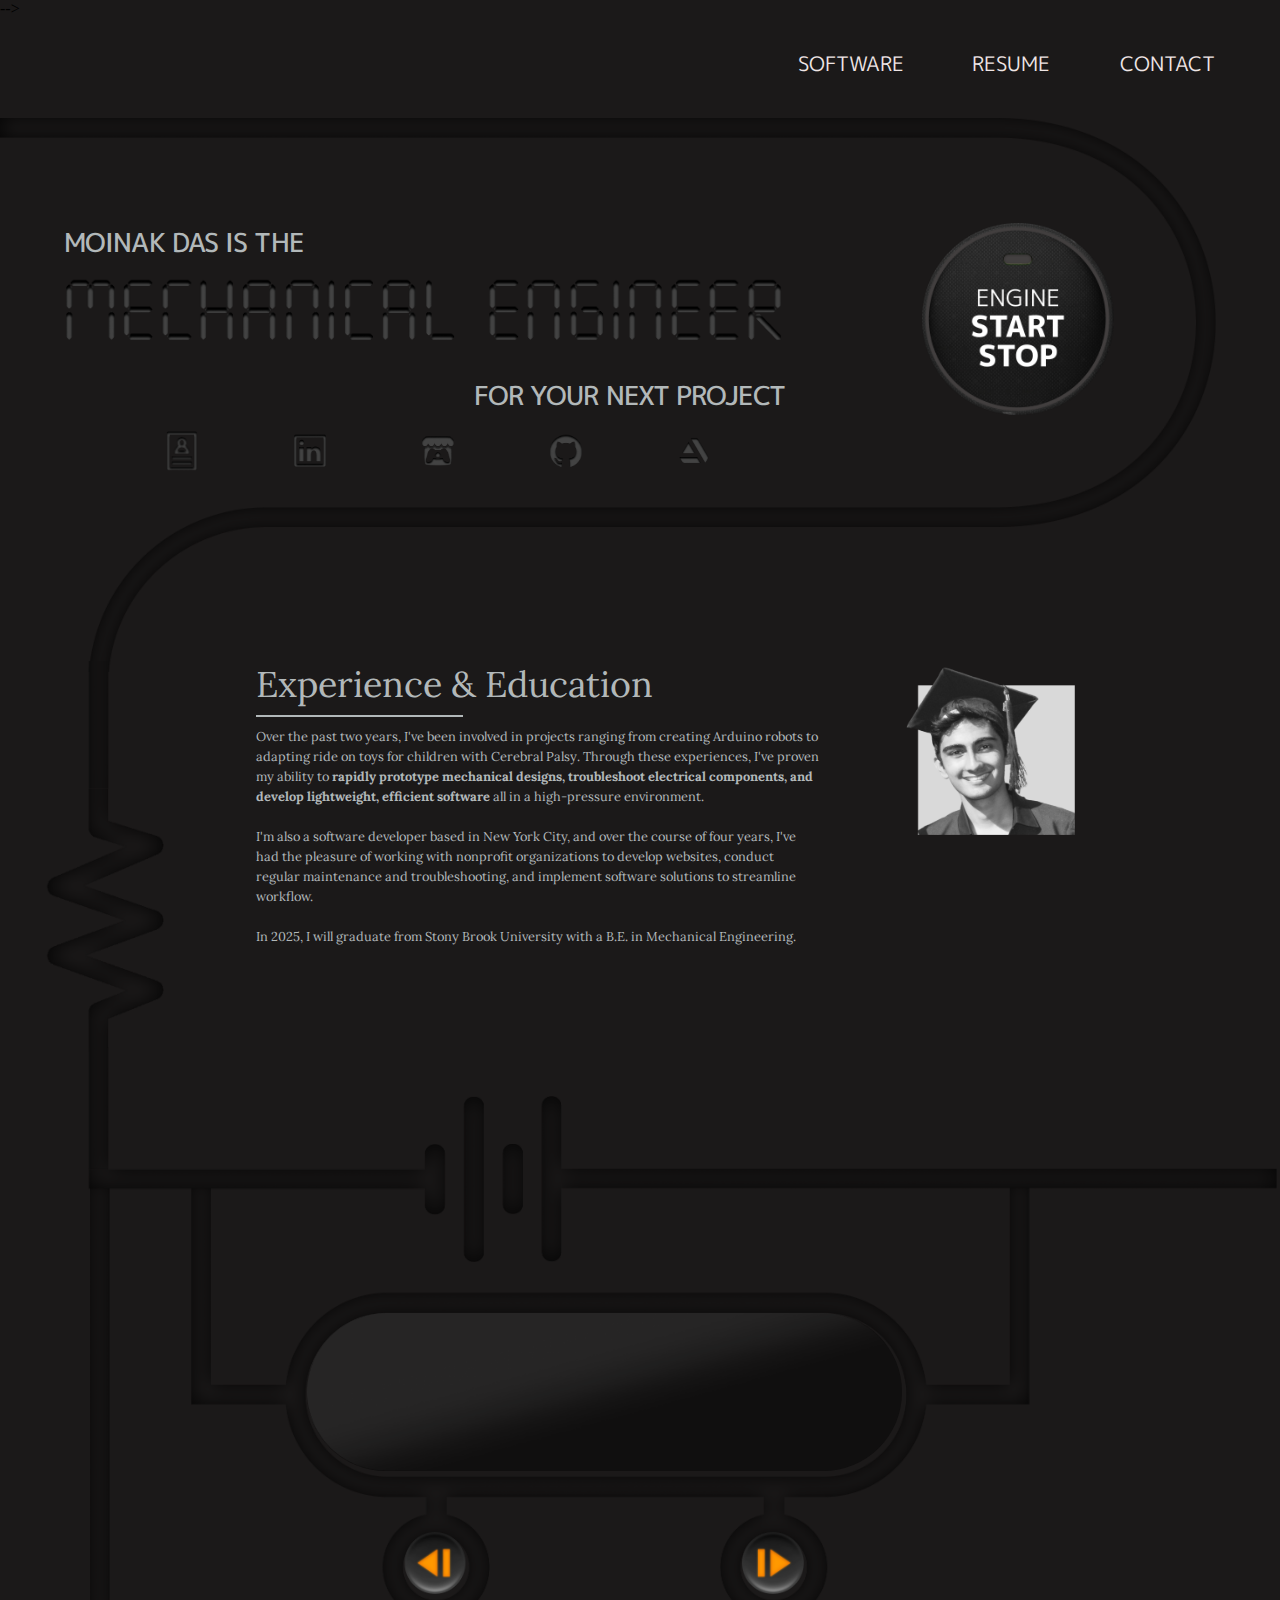
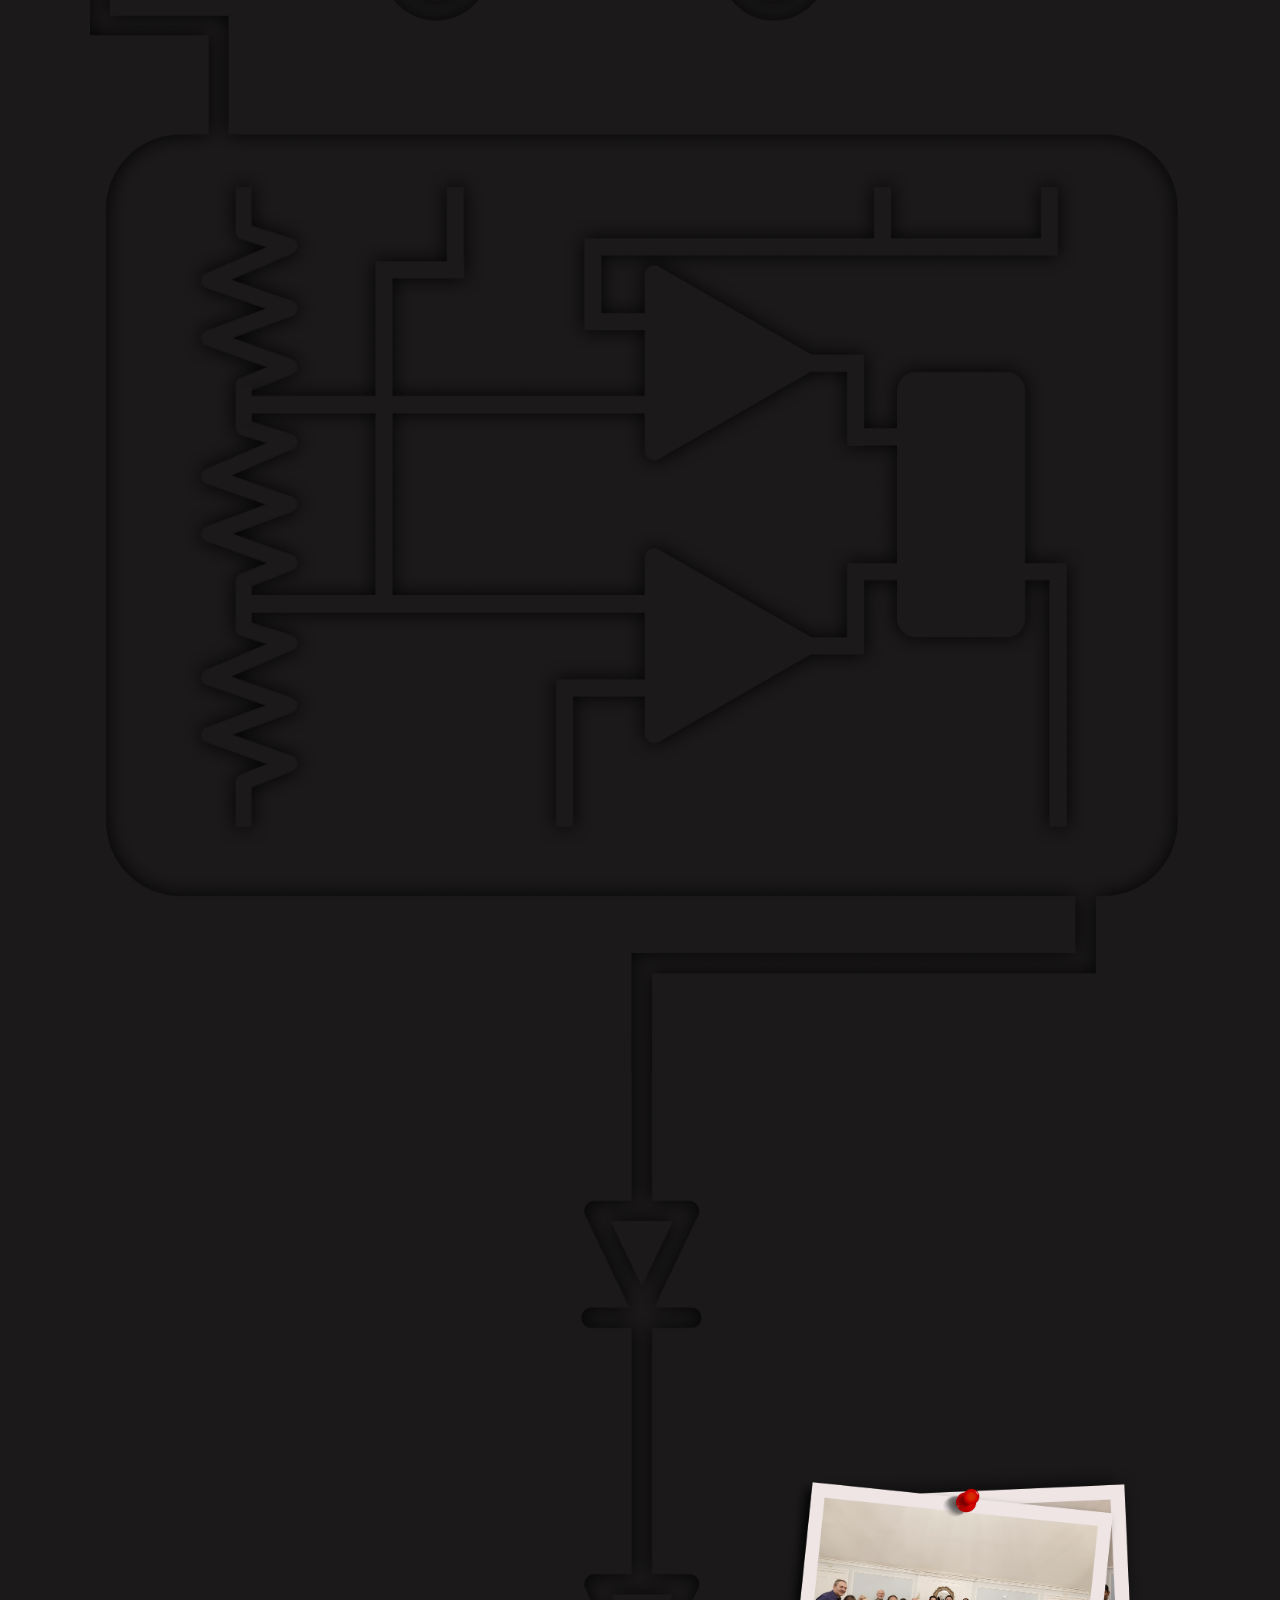
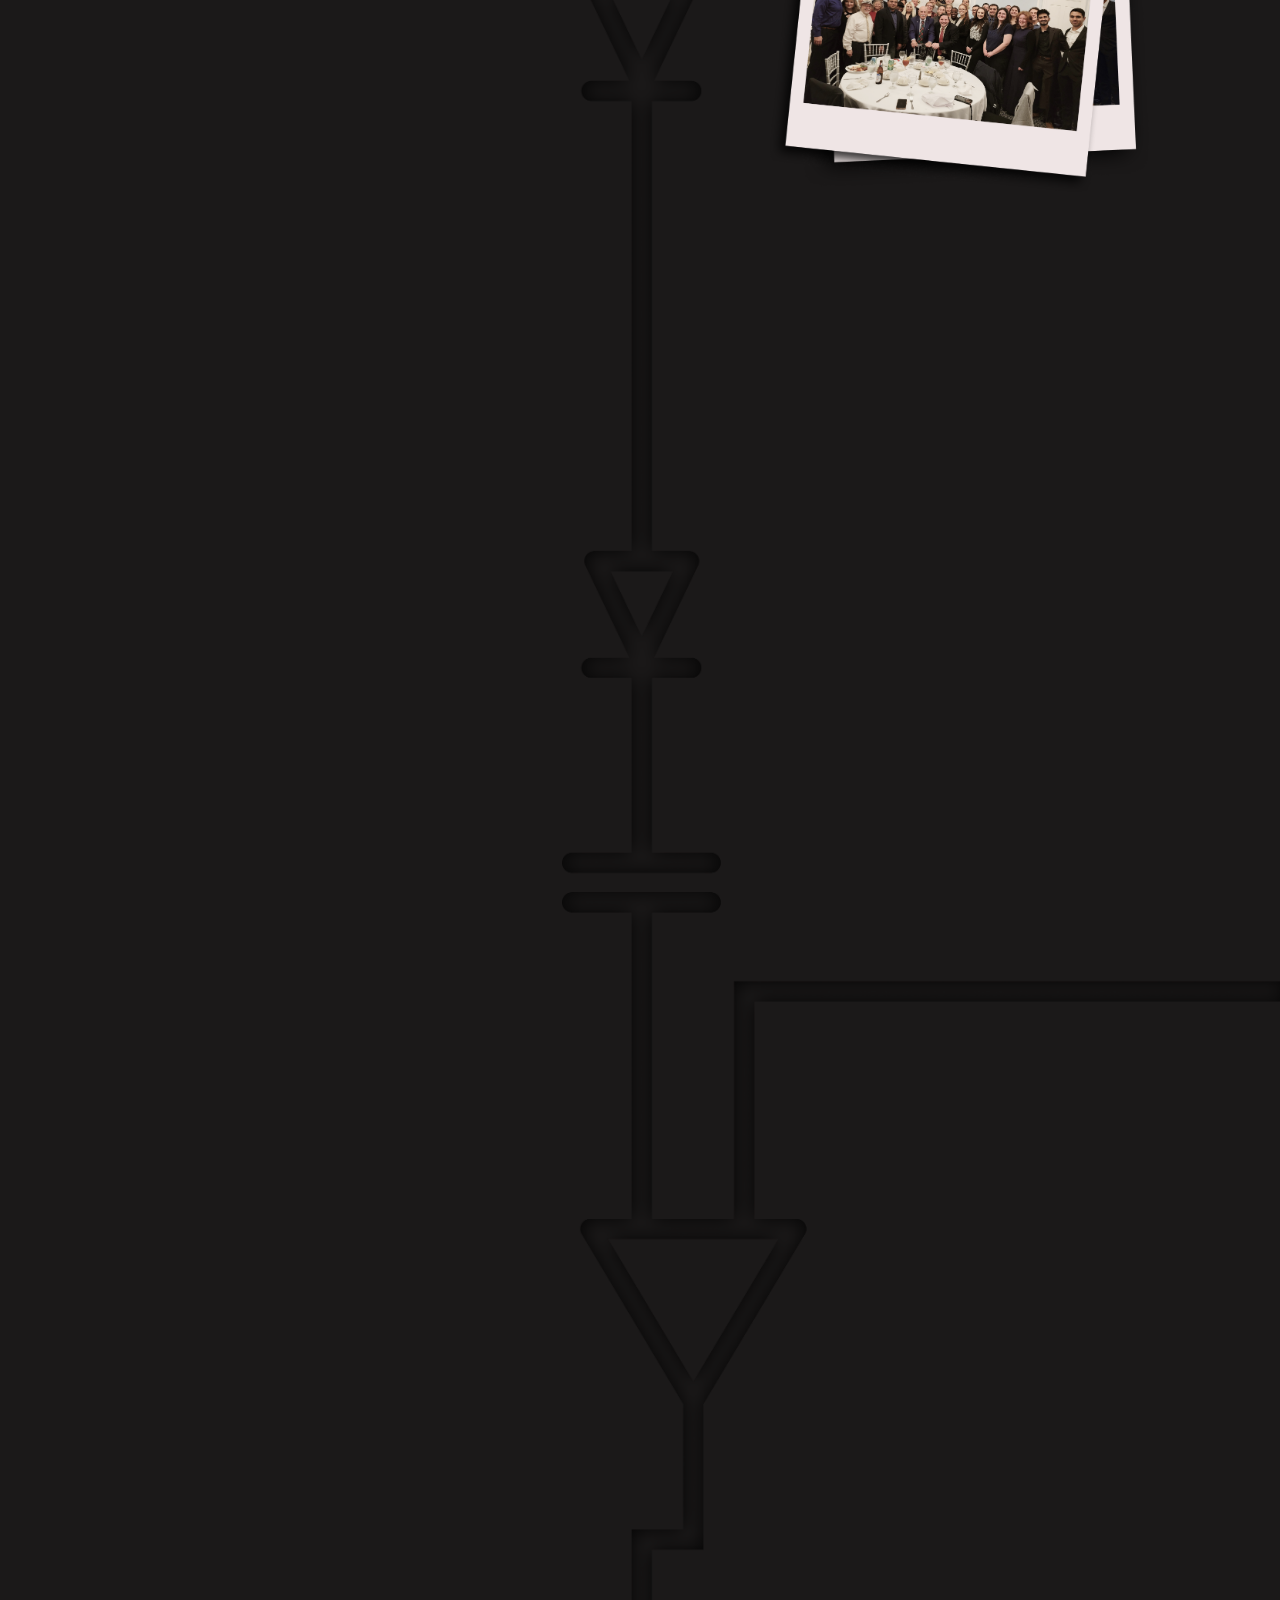
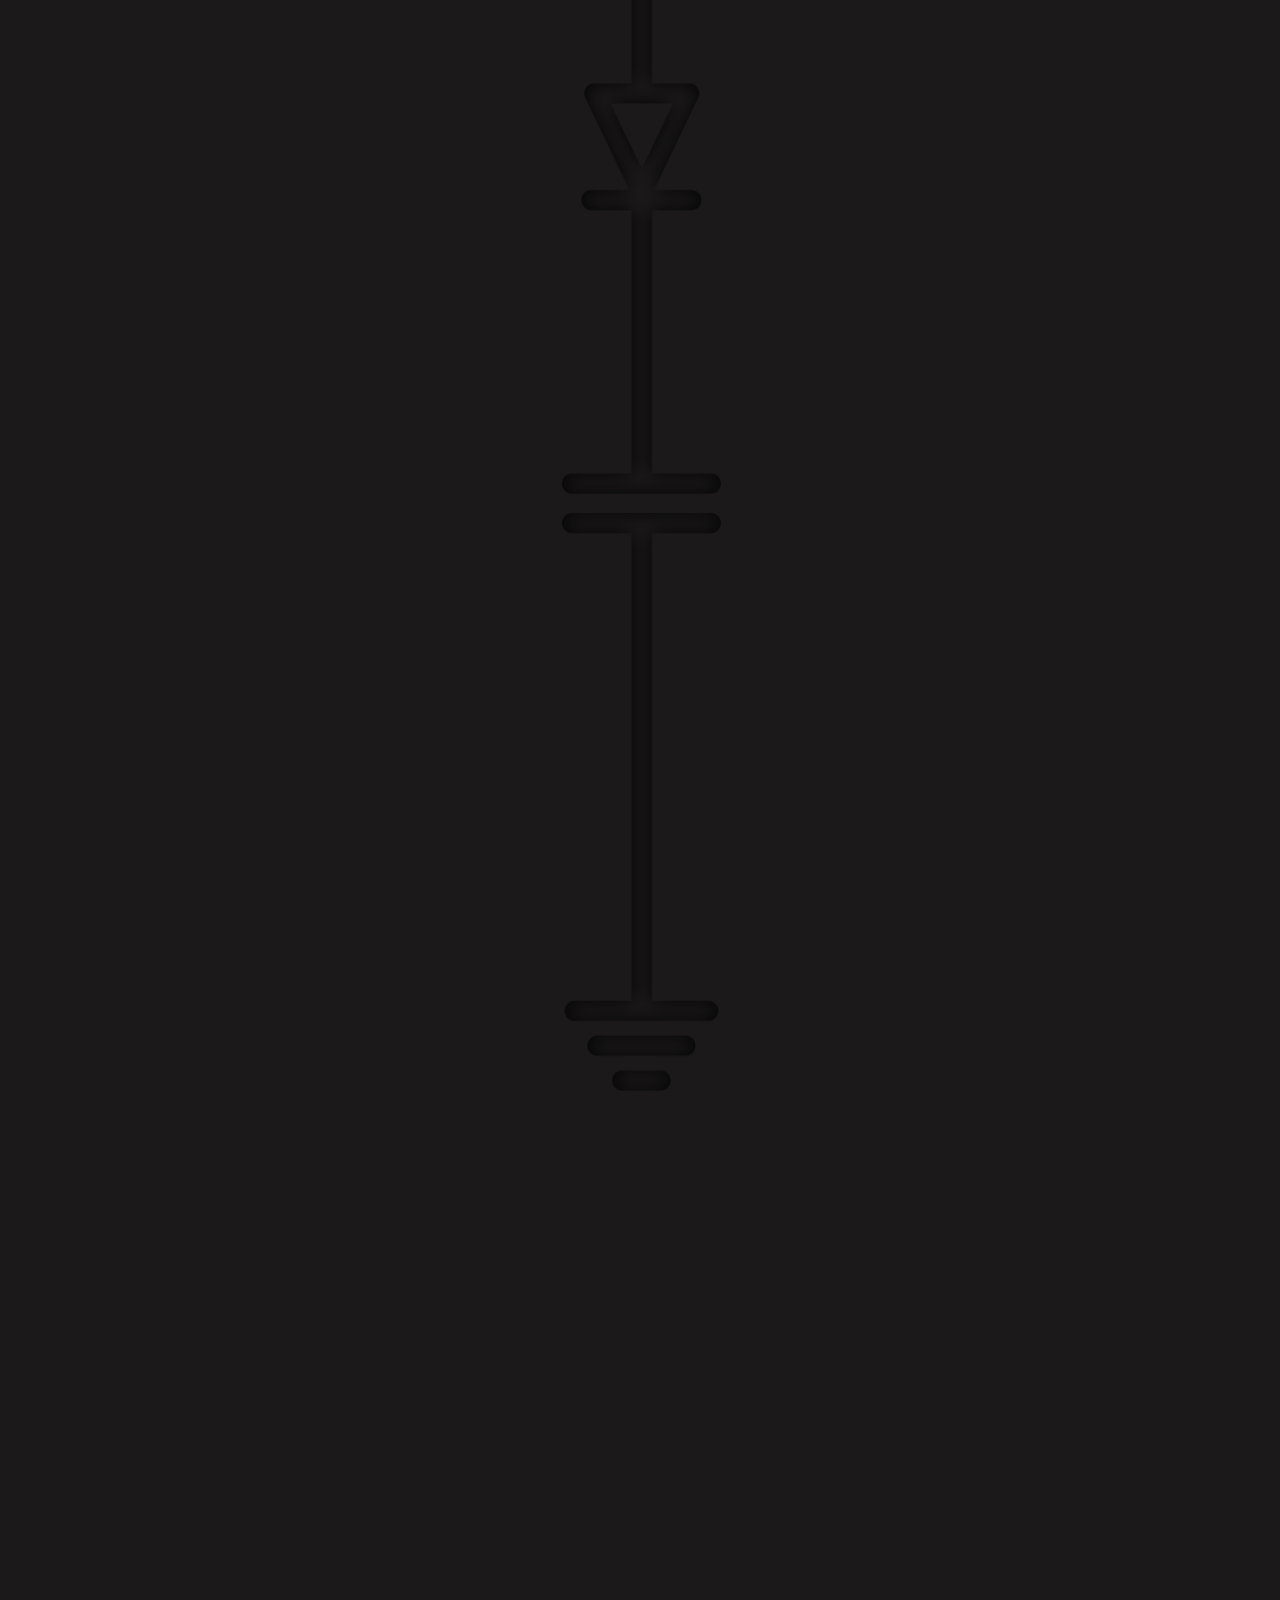
<file: index.html>
<!DOCTYPE html>
<head>
    <meta charset="utf-8">
    <title>Moinak Das, Mechanical Engineer & Software Developer</title>
    <meta http-equiv=“X-UA-Compatible” content=“ie=edge”>
    <meta name ="viewport" content="width=device-width, initial-scale=1.0">
    <link rel = "stylesheet" href = "mobileStyle.css">
    <meta property="og:image" content="images/gradPic.png" />
    <meta name = "author" content = "Moinak Das">
    <meta name = "keywords" content = "Moinak Das, Mechanical Engineer, Software Developer">
    <meta name = "description" content = "Meet Moinak Das, a Mechanical Engineer and Software developer with over five years of professional experience">
    <link rel = "icon" href = "images/mainLogo.png">
    <link rel = "icon" href = "images/titleIcon.png">-->
    <link rel= "stylesheet" href = "style.css">
    <!--Google Fonts-->
    <link rel="preconnect" href="https://fonts.googleapis.com">
    <link rel="preconnect" href="https://fonts.gstatic.com" crossorigin>
    <link href="https://fonts.googleapis.com/css2?family=M+PLUS+1p&display=swap" rel="stylesheet">
    <link href="https://fonts.googleapis.com/css2?family=Lora:wght@400;500&display=swap" rel="stylesheet">
    <link href="https://fonts.googleapis.com/css2?family=Share+Tech+Mono&display=swap" rel="stylesheet">
    <link rel="stylesheet" href="https://fonts.googleapis.com/css2?family=Material+Symbols+Outlined:opsz,wght,FILL,GRAD@20..48,100..700,0..1,-50..200" />
    <script src="https://ajax.googleapis.com/ajax/libs/jquery/3.5.1/jquery.min.js"></script>
    <script src="scripts/meEffects.js"> </script>
    <script src="scripts/mobileEffects.js"> </script>
</head>
<body>
    <div id = "aboveFold">
        <div id = "navBar">
            <a class = "entry" href="">CONTACT</a>
            <a class = "entry" style = "right: 230px;" href = "Moinaks-Resume.pdf">RESUME</a>
            <a class = "entry" style = "right: 376px;" href="">SOFTWARE</a>
        </div>
        <div id="tagLine1">MOINAK DAS IS THE</div>
        <img id = "mechEoff">
        <img id = "mechEon">
        <div id = "marker2"></div>
        <!--<div id="tagLine2">MECHANICAL ENGINEER</div>-->
        <div id="tagLine3">FOR YOUR NEXT PROJECT</div>
        <img id = "pipe_001">
        <img id = "startStop">
        <img id = "startStop2">
        <img id = "startStop3">
        <img id = "startLight">
        <img id = "icon1">
        <img id = "icon2">
        <img id = "icon3">
        <img id = "icon4">
        <img id = "icon5">
        <a href = "Moinaks-Resume.pdf"><img id = "icon1On"></a>
        <a href = "https://www.linkedin.com/in/moinak-das-1708031b4"><img id = "icon2On"></a>
        <a href = "https://sadkoi.itch.io/"><img id = "icon3On"></a>
        <a href = "https://github.com/Sadkoi"><img id = "icon4On"></a>
        <a href = "https://www.artstation.com/moinakdas"><img id = "icon5On"></a>
        <img id = "pipe_002">
        <img id = "screenGlare">
        <img id = "forward">
        <img id = "backward">
        <div id = "marker"></div>
        <div id = "arduinoScreen">
            <div id = "loadScene">
                Skills Loading...
            </div>
            <div id = "loadBorder"></div>
            <div id = "progressBar"></div>
            
            <div id = "skillsTab">
                <div class = "skill">
                    <div class = "skillTitle">Fusion<br> 360</div>
                    <div class = "progLabel">4+ years of experience</div>
                    <div class = "backCover"></div>
                    <svg style = "height: 100%; width: 100%">
                        <circle r="4vw" stroke-linecap="round" id = "circle1"></circle>
                    </svg>
                </div>
                <div class = "skill">
                    <div class = "skillTitle">Autodesk<br> Inventor</div>
                    <div class = "progLabel">4+ years of experience</div>
                    <div class = "backCover"></div>
                    <svg style = "height: 100%; width: 100%">
                        <circle r="4vw" stroke-linecap="round" id = "circle2"></circle>
                    </svg>
                </div>
                <div class = "skill">
                    <div class = "skillTitle">Arduino<br> IDE</div>
                    <div class = "progLabel">2+ years of experience</div>
                    <div class = "backCover"></div>
                    <svg style = "height: 100%; width: 100%">
                        <circle r="4vw" stroke-linecap="round" id = "circle3"></circle>
                    </svg>
                </div>
                <div class = "skill">
                    <div class = "skillTitle">LabView</div>
                    <div class = "progLabel">1 year of experience</div>
                    <div class = "backCover"></div>
                    <svg style = "height: 100%; width: 100%">
                        <circle r="4vw" stroke-linecap="round" id = "circle4"></circle>
                    </svg>
                </div>
                <div class = "skill">
                    <div class = "skillTitle">MATLAB</div>
                    <div class = "progLabel">2+ years of experience</div>
                    <div class = "backCover"></div>
                    <svg style = "height: 100%; width: 100%">
                        <circle r="4vw" stroke-linecap="round" id = "circle5"></circle>
                    </svg>
                </div>
                <div class = "skill">
                    <div class = "skillTitle">Python</div>
                    <div class = "progLabel">5+ years of experience</div>
                    <div class = "backCover"></div>
                    <svg style = "height: 100%; width: 100%">
                        <circle r="4vw" stroke-linecap="round" id = "circle6"></circle>
                    </svg>
                </div>
                <div class = "skill">
                    <div class = "skillTitle">Java</div>
                    <div class = "progLabel">4+ years of experience</div>
                    <div class = "backCover"></div>
                    <svg style = "height: 100%; width: 100%">
                        <circle r="4vw" stroke-linecap="round" id = "circle7"></circle>
                    </svg>
                </div>
                <div class = "skill">
                    <div class = "skillTitle">C#</div>
                    <div class = "progLabel">4+ years of experience</div>
                    <div class = "backCover"></div>
                    <svg style = "height: 100%; width: 100%">
                        <circle r="4vw" stroke-linecap="round" id = "circle8"></circle>
                    </svg>
                </div>
                <div class = "skill">
                    <div class = "skillTitle">HTML &<br>CSS</div>
                    <div class = "progLabel">4+ years of experience</div>
                    <div class = "backCover"></div>
                    <svg style = "height: 100%; width: 100%">
                        <circle r="4vw" stroke-linecap="round" id = "circle9"></circle>
                    </svg>
                </div>
                <div class = "skill">
                    <div class = "skillTitle">Java-<br>Script</div>
                    <div class = "progLabel">3+ years of experience</div>
                    <div class = "backCover"></div>
                    <svg style = "height: 100%; width: 100%">
                        <circle r="4vw" stroke-linecap="round" id = "circle10"></circle>
                    </svg>
                </div>
                <div class = "skill">
                    <div class = "skillTitle">MySQL</div>
                    <div class = "progLabel">4+ years of experience</div>
                    <div class = "backCover"></div>
                    <svg style = "height: 100%; width: 100%">
                        <circle r="4vw" stroke-linecap="round" id = "circle11"></circle>
                    </svg>
                </div>
                <div class = "skill">
                    <div class = "skillTitle">PHP</div>
                    <div class = "progLabel">4+ years of experience</div>
                    <div class = "backCover"></div>
                    <svg style = "height: 100%; width: 100%">
                        <circle r="4vw" stroke-linecap="round" id = "circle12"></circle>
                    </svg>
                </div>
                <div class = "skill">
                    <div class = "skillTitle">Blender</div>
                    <div class = "progLabel">4+ years of experience</div>
                    <div class = "backCover"></div>
                    <svg style = "height: 100%; width: 100%">
                        <circle r="4vw" stroke-linecap="round" id = "circle14"></circle>
                    </svg>
                </div>
            </div>
        </div>

        <div id = "aboutMe">
            <a class = "title">Experience & Education</a>
            <hr style = "width:16vw; margin-left:0px; height:0px; border: 1px #B2B8B9 solid; background-color: #B2B8B9;">
            <a class = "description">
                Over the past two years, I've been involved in projects ranging from creating Arduino robots to 
                adapting ride on toys for children with Cerebral Palsy. Through these experiences, I've proven my 
                ability to <b>rapidly prototype mechanical designs, troubleshoot electrical components, and develop 
                lightweight, efficient software</b> all in a high-pressure environment.<br><br>

                I'm also a software developer based in New York City, and over the course of four years, I've had 
                the pleasure of working with nonprofit organizations to develop websites, conduct regular maintenance 
                and troubleshooting, and implement software solutions to streamline workflow.<br><br>
                
                In 2025, I will graduate from Stony Brook University with a B.E. in Mechanical Engineering. 
            </a>
        </div>
        <img id = "gradPic">
        <img id = "pipe_003">
        <img id = "t555Timer">
        <div id="container">
            
            <div id = "mechanical" style = "">
                <img class = "backimg">
                <img class = "centerIcon">
                <div class = "description2" style = "font-size:1.2vw;line-height: 1.6vw;">
                    Mechanical Systems
                </div>
                <div class = "description2" style = "font-size:1.1vw;line-height: 1.5vw;text-align: left;">
                    I have a strong background in manufacturing processes, 
                    stress analysis, and 3D printing techniques. I'm also experienced in several 3D modeling programs, 
                    such as:
                </div>
                <div class = "description2" style = "font-size:1.1vw;line-height: 1.8vw;text-align: left;">
                    &#8226 Autodesk Inventor Professional<br>
                    &#8226 Autodesk Fusion 360<br>
                    &#8226 SolidWorks<br>
                    &#8226 Blender<br>
                </div>
            </div>
            <div id = "electrical" style = "">
                <img class = "backimg" style = "content:url('images/EEBorder.png')">
                <img class = "centerIcon" style = "content:url('images/plugIcon.png')">
                <div class = "description2" style = "font-size:1.2vw;line-height: 1.6vw;">
                    Electrical Systems
                </div>
                <div class = "description2" style = "font-size:1.1vw;line-height: 1.5vw;text-align: left;">
                    Through hands-on experience relating to electrical systems, I have a thorough understanding of 
                    both circuit design and analysis. Here are some of the technologies I've worked with:
                </div>
                <div class = "description2" style = "font-size:1.1vw;line-height: 1.8vw;text-align: left;">
                    &#8226 Arduino<br>
                    &#8226 LabView<br>
                    &#8226 CircuitLab<br>
                </div>
            </div>
            <div id = "software" style = "">
                <img class = "backimg" style = "content:url('images/CSBorder.png')">
                <img class = "centerIcon" style = "content:url('images/CSicon.png')">
                <div class = "description2" style = "font-size:1.2vw;line-height: 1.6vw;">
                    Software Development
                </div>
                <div class = "description2" style = "font-size:1.1vw;line-height: 1.5vw;text-align: left;">
                    Aside from my Mechanical Engineering Career, I'm a software developer in New York City. 
                    These are some of the languages I'm proficient in:
                </div>
                <div class = "description2" style = "font-size:1.1vw;line-height: 1.8vw;text-align: left;">
                    &#8226 MATLAB<br>
                    &#8226 Python<br>
                    &#8226 Java<br>
                    &#8226 C#<br>
                    &#8226 XML, HTML & CSS<br>
                    &#8226 JavaScript<br>
                    &#8226 PHP<br>
                    &#8226 Arduino<br>
                </div>
            </div>
            <!--<img id = "border1">-->
        </div>
        <img id = "pipe_004">
        <img id = "asmePhoto">
        <div class = "container2">
            
            <div class = "jobEntry" style = "margin-bottom: 19vw;" id = "jobEntry1">
                <a class = "title" style = "position: relative;"><b>TC Electric</b></a>
                <hr style = "position: relative; width:14vw; margin-left:0px; height:0px; 
                border: 1px #B2B8B9 solid; background-color: #B2B8B9;">
                <a class = "description" style = "position: relative;">
                    <b style = "font-size:1.2vw;line-height: 2vw;">Field Engineer Intern</b><br>
                    <i>(May 2023 - Present)</i>
                </a>
            </div>
            <div class = "jobEntry" style = "margin-bottom: 10vw;" id = "jobEntry2" >
                <a class = "title" style = "position: relative;"><b>American Society Of Mechanical Engineers</b></a>
                <hr style = "position: relative; width:14vw; margin-left:0px; height:0px; 
                border: 1px #B2B8B9 solid; background-color: #B2B8B9;">
                <a class = "description" style = "position: relative;">
                    <b style = "font-size:1.2vw;line-height: 2vw;">President</b><br>
                    <i>(May 2022 - January 2023)</i><br><br>
                    Designed and deployed a new website for the club using Heroku<br><br>
                    Used HTML, CSS, JavaScript, and JQuery to develop a responsive front 
                    end that responds to different device sizes<br><br>
                    Use PHP to create self-updating content on the home page<br><br>
                    Complete search engine optimization and penetration testing to 
                    make sure that the website is secure and visible.<br><br>
                    Plan events on and off campus to increase organization popularity 
                    and member retention<br><br>
                    Maintain relations with ASME contacts such as Long Island Power Plants, 
                    industry professionals and Stony Brook Alumni<br><br>
                </a>
            </div>
            <div class = "jobEntry" style = "margin-bottom: 6vw;" id = "jobEntry3" >
                <a class = "title" style = "position: relative;"><b>Stony Brook Motorsports</b></a>
                <hr style = "position: relative; width:14vw; margin-left:0px; height:0px; 
                border: 1px #B2B8B9 solid; background-color: #B2B8B9;">
                <a class = "description" style = "position: relative;">
                    <b style = "font-size:1.2vw;line-height: 2vw;">Mechanical Engineer</b><br>
                    <i>(August 2021 - December 2021)</i><br><br>
                    Worked with a team to design, develop, build, and test a vehicle for the Baja SAE competition<br><br>
                </a>
            </div>
            <div class = "jobEntry" style = "margin-bottom: 5vw;" id = "jobEntry4" >
                <a class = "title" style = "position: relative;"><b>ID Tech Camps</b></a>
                <hr style = "position: relative; width:14vw; margin-left:0px; height:0px; 
                border: 1px #B2B8B9 solid; background-color: #B2B8B9;">
                <a class = "description" style = "position: relative;">
                    <b style = "font-size:1.2vw;line-height: 2vw;">Online Private Learning Instructor</b><br>
                    <i>(May 2022 - Present)</i><br><br>
                    Taught one-on-one courses at both middle school and high school levels<br><br>
                    Taught classes in Web Development, Game Development, C#, Java, 3D modeling, 
                    Mental Math, Algebra, Geometry, and Calculus<br><br>
                    Wrote daily session reports for each student to keep parents informed 
                    of their child's progress and improve client retention.<br><br>
                    Created lesson plans catered to each individual student<br><br>
                </a>
            </div>
            <div class = "jobEntry" style = "margin-bottom: 7vw;" id = "jobEntry5" >
                <a class = "title" style = "position: relative;"><b>Marni Halasa<br> For City Council</b></a>
                <hr style = "position: relative; width:14vw; margin-left:0px; height:0px; 
                border: 1px #B2B8B9 solid; background-color: #B2B8B9;">
                <a class = "description" style = "position: relative;">
                    <b style = "font-size:1.2vw;line-height: 2vw;">Senior Web Developer</b><br>
                    <i>(September 2020 - January 2021)</i><br><br>
                    Designed, developed, and deployed a new website for the campaign using WordPress<br><br>
                    Successfully managed a team of two Junior Web Developers<br><br>
                    Trained staff members on how to use WordPress plugins and independently 
                    make changes to the website<br><br>
                    Create responsive UIs on both PC and mobile platforms<br><br>
                    Worked with client to create a user experience representative 
                    of the brand<br><br>
                </a>
            </div>
            <div class = "jobEntry" style = "margin-bottom: 7vw;" id = "jobEntry6" >
                <a class = "title" style = "position: relative;"><b>New York Youth Technology Team</b></a>
                <hr style = "position: relative; width:14vw; margin-left:0px; height:0px; 
                border: 1px #B2B8B9 solid; background-color: #B2B8B9;">
                <a class = "description" style = "position: relative;">
                    <b style = "font-size:1.2vw;line-height: 2vw;">Computer Science Instructor</b><br>
                    <i>(June 2020 - November 2020)</i><br><br>
                    Created Lessons and projects for students in middle school<br><br>
                    Taught children how to code in python using if statements, loops, 
                    recursion and other techniques.<br><br>
                    Graded homework and classwork<br><br>
                </a>
            </div>
            <div class = "jobEntry" style = "margin-bottom: 10vw;" id = "jobEntry7" >
                <a class = "title" style = "position: relative;"><b>Greater Astoria Historical Society</b></a>
                <hr style = "position: relative; width:14vw; margin-left:0px; height:0px; 
                border: 1px #B2B8B9 solid; background-color: #B2B8B9;">
                <a class = "description" style = "position: relative;">
                    <b style = "font-size:1.2vw;line-height: 2vw;">Software Developer</b><br>
                    <i>(May 2019 - August 2020)</i><br><br>
                    Developed WordPress plugins using PHP to streamline website submission processes<br><br>
                    Designed new organization website that tripled user traffic<br><br>
                    Created software to automate day-to-day tasks, completing weeks' worth of work in a few minutes<br><br>
                    Designed a python program to parse spreadsheets of over 22,000 addresses and convert each to a code used for filing<br><br>
                    Designed a Java program to upscale scanned images of maps and automatically clean up imperfections<br><br>
                </a>
            </div>
            <div class = "jobEntry" style = "margin-bottom: 10vw;" id = "jobEntry8" >
                <a class = "title" style = "position: relative;"><b>Student Union IT Department</b></a>
                <hr style = "position: relative; width:14vw; margin-left:0px; height:0px; 
                border: 1px #B2B8B9 solid; background-color: #B2B8B9;">
                <a class = "description" style = "position: relative;">
                    <b style = "font-size:1.2vw;line-height: 2vw;">IT Technician</b><br>
                    <i>(September 2019 - January 2020)</i><br><br>
                    Worked with a team to add features to and update Student Union website<br><br>
                    Managed IT help desk for the Student Union website<br><br>
                </a>
            </div>
        </div>
    </div>
    <div id = "mobile">
        <img id = "mobileMecOff">
        <img id = "mobileMecOn">
        <div class = "topView">MOINAK DAS IS THE</div>
        <div class = "topView" style = "top: 62vw; left: 65%; width: 35%; text-align: center;">
            FOR YOUR NEXT<br> PROJECT
        </div>
        <img id = "speedNeedle">
        <img id = "pipeM_001">
        <img id = "startStopM1">
        <img id = "startStopM3">
        <img id = "menuButton">
        <!-- MOBILE HAMBURGER MENU -->
        <div id = "blurFilter">
        </div>
        <div id = "mobileMenu">
            <a class = "mobileNav" href = "">SOFTWARE</a>
            <a class = "mobileNav" href = "Moinaks-Resume.pdf">RESUME</a>
            <a class = "mobileNav" href = "https://www.linkedin.com/in/moinak-das-1708031b4">LINKEDIN</a>
            <a class = "mobileNav" href = "https://github.com/Sadkoi">GITHUB</a>
            <a class = "mobileNav" href = "https://sadkoi.itch.io/">ITCH.IO</a>
            <a class = "mobileNav" href = "https://www.artstation.com/moinakdas">ARTSTATION</a>
        </div>
        <img id = "icon1M">
        <img id = "icon2M">
        <img id = "icon3M">
        <img id = "icon4M">
        <img id = "icon5M">
        <a href = "Moinaks-Resume.pdf"><img id = "icon1OnM"></a>
        <a href = "https://www.linkedin.com/in/moinak-das-1708031b4"><img id = "icon2OnM"></a>
        <a href = "https://sadkoi.itch.io/"><img id = "icon3OnM"></a>
        <a href = "https://github.com/Sadkoi"><img id = "icon4OnM"></a>
        <a href = "https://www.artstation.com/moinakdas"><img id = "icon5OnM"></a>
        <img id = "pipeM_002">
        <img id = "pfp001">
        <div id = "aboutMeMobile">
            <a class = "titleM">Experience &<br> Education</a>
            <hr style = "width:16vw; margin-left:0px; height:0px; border: 0.5px #B2B8B9 solid; background-color: #B2B8B9;">
            <a class = "descriptionM">
                Over the past two years, I've been involved in projects ranging from creating Arduino robots to 
                adapting ride on toys for children with Cerebral Palsy. Through these experiences, I've proven my 
                ability to <b>rapidly prototype mechanical designs, troubleshoot electrical components, and develop 
                lightweight, efficient software</b> all in a high-pressure environment.<br><br>

                I'm also a software developer based in New York City, and over the course of four years, I've had 
                the pleasure of working with nonprofit organizations to develop websites, conduct regular maintenance 
                and troubleshooting, and implement software solutions to streamline workflow.<br><br>
                
                In 2025, I will graduate from Stony Brook University with a B.E. in Mechanical Engineering. 
            </a>
        </div>
        <div class = "mechanicalM" id = "MME">
            <img class = "centerIconM">
            <div class = "descriptionM2">Mechanical Systems</div>
            <div class = "descriptionM2" style = "top: 85vw; width: 60%; text-align: left; left: 20%; font-size: 3.5vw;">
                I have a strong background in manufacturing processes, 
                stress analysis, and 3D printing techniques. I'm also experienced in several 3D modeling programs, 
                such as:
            </div>
            <div class = "descriptionM2" style = "top: 120vw; width: 60%; text-align: left; left: 20%; font-size: 3.5vw;">
                &#8226 Autodesk Inventor Professional<br>
                &#8226 Autodesk Fusion 360<br>
                &#8226 SolidWorks<br>
                &#8226 Blender<br>
            </div>
            <img class = "backingM">
        </div>
        <div class = "mechanicalM" style = "top: 640vw;" id = "MEE">
            <img class = "centerIconM" style = "content: url('images/plugIcon.png'); width: 20%; left: 40%;">
            <div class = "descriptionM2">Electrical Systems</div>
            <div class = "descriptionM2" style = "top: 85vw; width: 60%; text-align: left; left: 20%; font-size: 3.5vw;">
                Through hands-on experience relating to electrical systems, I have a thorough understanding of 
                both circuit design and analysis. Here are some of the technologies I've worked with:
            </div>
            <div class = "descriptionM2" style = "top: 120vw; width: 60%; text-align: left; left: 20%; font-size: 3.5vw;">
                &#8226 Arduino<br>
                &#8226 LabView<br>
                &#8226 CircuitLab<br>
            </div>
            <img class = "backingM" style = "content: url('images/EEBorder.png')">
        </div>
        <div class = "mechanicalM" style = "top: 840vw;" id = "MCS">
            <img class = "centerIconM" style = "content: url('images/CSicon.png');">
            <div class = "descriptionM2">Software Development</div>
            <div class = "descriptionM2" style = "top: 85vw; width: 60%; text-align: left; left: 20%; font-size: 3.5vw;">
                Aside from my Mechanical Engineering Career, I'm a software developer in New York City. 
                These are some of the languages I'm proficient in:
            </div>
            <div class = "descriptionM2" style = "top: 120vw; width: 60%; text-align: left; left: 20%; font-size: 3.5vw;">
                &#8226 MATLAB<br>
                &#8226 Python<br>
                &#8226 Java<br>
                &#8226 C#<br>
                &#8226 XML, HTML & CSS<br>
                &#8226 JavaScript<br>
                &#8226 PHP<br>
                &#8226 Arduino<br>
            </div>
            <img class = "backingM" style = "content: url('images/CSBorder.png')">
        </div>
        <div class = "containerM2">
            <div class = "jobEntryM" style = "margin-bottom: 19vw;" id = "jobEntry1M">
                <a class = "titleM3" style = "position: relative;"><b>TC Electric</b></a>
                <hr style = "position: relative; width:40vw; margin-left:0px; height:0px; 
                border: 1px #B2B8B9 solid; background-color: #B2B8B9;">
                <a class = "descriptionM3" style = "position: relative;">
                    <b style = "font-size:5vw;line-height: 7vw; margin-top: 1vw;">Field Engineer Intern</b><br>
                    <i>(May 2023 - Present)</i>
                </a>
            </div>
            <div class = "jobEntryM" style = "margin-bottom: 19vw;" id = "jobEntry2M">
                <a class = "titleM3" style = "position: relative;"><b>American Society Of Mechanical Engineers</b></a>
                <hr style = "position: relative; width:60vw; margin-left:0px; height:0px; 
                border: 1px #B2B8B9 solid; background-color: #B2B8B9;">
                <a class = "descriptionM3" style = "position: relative;">
                    <b style = "font-size:5vw;line-height: 7vw; margin-top: 1vw;">President</b><br>
                    <i>(May 2022 - January 2023)</i><br><br>
                    <a style = "font-size: 3.5vw;">
                        Designed and deployed a new website for the club using Heroku<br><br>
                        Used HTML, CSS, JavaScript, and JQuery to develop a responsive front 
                        end that responds to different device sizes<br><br>
                        Use PHP to create self-updating content on the home page<br><br>
                        Complete search engine optimization and penetration testing to 
                        make sure that the website is secure and visible.<br><br>
                        Plan events on and off campus to increase organization popularity 
                        and member retention<br><br>
                        Maintain relations with ASME contacts such as Long Island Power Plants, 
                        industry professionals and Stony Brook Alumni<br><br>
                    </a>
                </a>
            </div>
            <div class = "jobEntryM" style = "margin-bottom: 19vw;" id = "jobEntry3M">
                <a class = "titleM3" style = "position: relative;"><b>Stony Brook Motorsports</b></a>
                <hr style = "position: relative; width:40vw; margin-left:0px; height:0px; 
                border: 1px #B2B8B9 solid; background-color: #B2B8B9;">
                <a class = "descriptionM3" style = "position: relative;">
                    <b style = "font-size:5vw;line-height: 7vw; margin-top: 1vw;">Mechanical Engineer</b><br>
                    <i>(August 2021 - December 2021)</i><br><br>
                    <a style = "font-size: 3.5vw;">
                        Worked with a team to design, develop, build, and test a vehicle for the Baja SAE competition<br><br>
                    </a>
                </a>
            </div>
            <div class = "jobEntryM" style = "margin-bottom: 19vw;" id = "jobEntry4M">
                <a class = "titleM3" style = "position: relative;"><b>ID Tech Camps</b></a>
                <hr style = "position: relative; width:60vw; margin-left:0px; height:0px; 
                border: 1px #B2B8B9 solid; background-color: #B2B8B9;">
                <a class = "descriptionM3" style = "position: relative;">
                    <b style = "font-size:5vw;line-height: 7vw; margin-top: 1vw;">Online Private Learning Instructor</b><br>
                    <i>(May 2022 - Present)</i><br><br>
                    <a style = "font-size: 3.5vw;">
                        Taught one-on-one courses at both middle school and high school levels<br><br>
                        Taught classes in Web Development, Game Development, C#, Java, 3D modeling, 
                        Mental Math, Algebra, Geometry, and Calculus<br><br>
                        Wrote daily session reports for each student to keep parents informed 
                        of their child's progress and improve client retention.<br><br>
                        Created lesson plans catered to each individual student<br><br>
                    </a>
                </a>
            </div>
            <div class = "jobEntryM" style = "margin-bottom: 19vw;" id = "jobEntry5M">
                <a class = "titleM3" style = "position: relative;"><b>Marni Halasa<br> For City Council</b></a>
                <hr style = "position: relative; width:60vw; margin-left:0px; height:0px; 
                border: 1px #B2B8B9 solid; background-color: #B2B8B9;">
                <a class = "descriptionM3" style = "position: relative;">
                    <b style = "font-size:5vw;line-height: 7vw; margin-top: 1vw;">Senior Web Developer</b><br>
                    <i>(September 2020 - January 2021)</i><br><br>
                    <a style = "font-size: 3.5vw;">
                        Designed, developed, and deployed a new website for the campaign using WordPress<br><br>
                        Successfully managed a team of two Junior Web Developers<br><br>
                        Trained staff members on how to use WordPress plugins and independently 
                        make changes to the website<br><br>
                        Create responsive UIs on both PC and mobile platforms<br><br>
                        Worked with client to create a user experience representative 
                        of the brand<br><br>
                    </a>
                </a>
            </div>
            <div class = "jobEntryM" style = "margin-bottom: 19vw;" id = "jobEntry6M">
                <a class = "titleM3" style = "position: relative;"><b>New York Youth Technology Team</b></a>
                <hr style = "position: relative; width:60vw; margin-left:0px; height:0px; 
                border: 1px #B2B8B9 solid; background-color: #B2B8B9;">
                <a class = "descriptionM3" style = "position: relative;">
                    <b style = "font-size:5vw;line-height: 7vw; margin-top: 1vw;">Computer Science Instructor</b><br>
                    <i>(June 2020 - November 2020)</i><br><br>
                    <a style = "font-size: 3.5vw;">
                        Created Lessons and projects for students in middle school<br><br>
                        Taught children how to code in python using if statements, loops, 
                        recursion and other techniques.<br><br>
                        Graded homework and classwork<br><br>
                    </a>
                </a>
            </div>
            <div class = "jobEntryM" style = "margin-bottom: 19vw;" id = "jobEntry7M">
                <a class = "titleM3" style = "position: relative;"><b>Greater Astoria Historical Society</b></a>
                <hr style = "position: relative; width:60vw; margin-left:0px; height:0px; 
                border: 1px #B2B8B9 solid; background-color: #B2B8B9;">
                <a class = "descriptionM3" style = "position: relative;">
                    <b style = "font-size:5vw;line-height: 7vw; margin-top: 1vw;">Software Developer</b><br>
                    <i>(May 2019 - August 2020)</i><br><br>
                    <a style = "font-size: 3.5vw;">
                        Developed WordPress plugins using PHP to streamline website submission processes<br><br>
                        Designed new organization website that tripled user traffic<br><br>
                        Created software to automate day-to-day tasks, completing weeks' worth of work in a few minutes<br><br>
                        Designed a python program to parse spreadsheets of over 22,000 addresses and convert each to a code used for filing<br><br>
                        Designed a Java program to upscale scanned images of maps and automatically clean up imperfections<br><br>
                    </a>
                </a>
            </div>
            <div class = "jobEntryM" style = "margin-bottom: 1vw;" id = "jobEntry8M">
                <a class = "titleM3" style = "position: relative;"><b>Student Union IT Department</b></a>
                <hr style = "position: relative; width:60vw; margin-left:0px; height:0px; 
                border: 1px #B2B8B9 solid; background-color: #B2B8B9;">
                <a class = "descriptionM3" style = "position: relative;">
                    <b style = "font-size:5vw;line-height: 7vw; margin-top: 1vw;">IT Technician</b><br>
                    <i>(September 2019 - January 2020)</i><br><br>
                    <a style = "font-size: 3.5vw;">
                        Worked with a team to add features to and update Student Union website<br><br>
                        Managed IT help desk for the Student Union website<br><br>
                    </a>
                </a>
            </div>
            <img id = "pipeM_003">
        </div>
    </div>
</body>
</file>
<file: mobileStyle.css>
#mobile{
    position: relative;
    overflow-x: hidden;
    height: 1000vw;
}

#mobileMecOff{
    content: url("images/mechanicalEoff.png");
    position: absolute;
    top: 50vw;
    left: 4%;
    width: 92%;
}

#mobileMecOn{
    opacity: 0;
    content: url("images/mechanicalEon.png");
    position: absolute;
    top: 50vw;
    left: 4%;
    width: 92%;
    z-index: 2;
}

.topView{
    position: absolute;
    top: 43vw;
    font-family: 'M PLUS 1P';
    color: #B2B8B9;
    font-size: 3.2vw;
    left: 5%;
}

#speedNeedle{
    position: absolute;
    content: url("images/mobile/speedNeedle.png");
    width: 86%;
    left: 7%;
    top: 30vw;
    transform: rotate(-10deg);
}

#pipeM_001{
    position: absolute;
    content: url("images/mobile/pipeM_001.png");
    width: 80%;
    left: 0%;
    top: 120vw;
}

#pipeM_002{
    position: absolute;
    content: url("images/mobile/pipeM_002.png");
    width: 95%;
    left: -0.1%;
    top: 199.3vw;
}

#startStopM1{
    position: absolute;
    content: url("images/startStopOff.png");
    width: 30%;
    left: 35%;
    top: 134vw;
}

#startStopM3{
    opacity: 0;
    position: absolute;
    content: url("images/startStopOn.png");
    width: 30%;
    left: 35%;
    top: 134vw;
}

#pfp001{
    position: absolute;
    content: url("images/gradPic.png");
    width: 30%;
    left: 50%;
    top: 228vw;
}

#aboutMeMobile{
    font-family: 'Lora';
    font-weight: 400;
    color: #B2B8B9;
    position: absolute;
    top: 267vw;
    left: 28%;
    width: 55%;
    height: 20vw;
}

.titleM{
    font-size: 5.5vw;
}

.descriptionM{
    display: block;
    font-size: 3.5vw;
    line-height: 1.25;
}

.mechanicalM{
    opacity: 0;
    position: absolute;
    /*content: url("images/mechE.png");*/
    width: 90%;
    left: 5%;
    top: 440vw;
    text-align: center;
}

.backingM{
    content: url("images/mechE.png");
    width: 120%;
    margin-left: -10%;
}

.centerIconM{
    position: absolute;
    content: url("images/mechIcon.png");
    width: 30%;
    left: 35%;
    top: 35vw;
}

.descriptionM2{
    position: absolute;
    font-family: "Lora";
    width: 80%;
    left:10%;
    color:#B2B8B9;
    top: 72vw;
    font-size: 4vw;
}

.containerM2{
    position: absolute;
    width: 80%;
    left: 10%;
    top: 1050vw;
    height: 6vw;
}

.jobEntryM{
    opacity: 0;
    position: relative;
    margin-bottom: 2vw;
    opacity: 1;
    color:#B2B8B9;
}

.titleM3{
    font-size: 8vw;
}

.descriptionM3{
    font-size: 4vw;
}

#pipeM_003{
    position: relative;
    content: url(images/mobile/pipeM_003.png);
    width: 30%;
    margin-left: 35%;
    margin-top: 3vw;
    margin-bottom: 10vw;
}

@-webkit-keyframes rotateNeedle{
    0%{
        transform: rotate(-10deg);
    }
    30%{
        transform: rotate(190deg);
    }
    100%{
        transform: rotate(-10deg);
    }
}

.needleTater{
    -webkit-animation: rotateNeedle 3s;
}

#icon1M{
    position: absolute;
    top: 95vw;
    content: url("images/logo1.png");
    width: 7%;
    left: 14%;
    transform: translate(-50%,-50%);
}

#icon2M{
    position: absolute;
    top: 95vw;
    content: url("images/logo2.png");
    width: 7%;
    left: 32%;
    transform: translate(-50%,-50%);
}

#icon3M{
    position: absolute;
    top: 95vw;
    content: url("images/logo3.png");
    width: 7%;
    left: 50%;
    transform: translate(-50%,-50%);
}

#icon4M{
    position: absolute;
    top: 95vw;
    content: url("images/logo4.png");
    width: 7%;
    left: 68%;
    transform: translate(-50%,-50%);
}

#icon5M{
    position: absolute;
    top: 95vw;
    content: url("images/logo5.png");
    width: 7%;
    left: 86%;
    transform: translate(-50%,-50%);
}

#icon1OnM{
    opacity: 0;
    position: absolute;
    top: 95vw;
    content: url("images/logo1On.png");
    width: 7%;
    left: 14%;
    transform: translate(-50%,-50%);
    filter: drop-shadow(0px 0px 5px #00FD0A);
}

#icon2OnM{
    opacity: 0;
    position: absolute;
    top: 95vw;
    content: url("images/logo2On.png");
    width: 7%;
    left: 32%;
    transform: translate(-50%,-50%);
    filter: drop-shadow(0px 0px 5px #0E6EFF);
}

#icon3OnM{
    opacity: 0;
    position: absolute;
    top: 95vw;
    content: url("images/logo3On.png");
    width: 7%;
    left: 50%;
    transform: translate(-50%,-50%);
    filter: drop-shadow(0px 0px 5px #F4180A);
}

#icon4OnM{
    opacity: 0;
    position: absolute;
    top: 95vw;
    content: url("images/logo4On.png");
    width: 7%;
    left: 68%;
    transform: translate(-50%,-50%);
    filter: drop-shadow(0px 0px 5px #880DE9);
}

#icon5OnM{
    opacity: 0;
    position: absolute;
    top: 95vw;
    content: url("images/logo5On.png");
    width: 7%;
    left: 86%;
    transform: translate(-50%,-50%);
    filter: drop-shadow(0px 0px 5px #00AAFF);
}

#menuButton{
    position: absolute;
    top: 6vw;
    content: url("images/menuButton.png");
    width: 8%;
    left: 85%;
    z-index: 21;
}

#mobileMenu{
    position: fixed;
    width: 0%;
    overflow: hidden;
    top:0px;
    right:0px;
    height: calc(100vh - 60px);
    background: linear-gradient(308.48deg, #ba5f2a 9.42%, #ce982d 92.64%);
    z-index: 10;
    padding-top: 60px;
}

.mobileNav{
    color: white;
    display: block;
    font-family: "M PLUS 1P";
    font-size: 4vw;
    text-decoration: none;
    margin-top: 1vw;
    margin-bottom: 1vw;
    width: calc(100% - 60px);
    padding-left: 30px;
    padding-right: 30px;
    padding-top: 10px;
    padding-bottom: 10px;
}

#blurFilter{
    position: fixed;
    width: 100%;
    top: 0px;
    left: 0px;
    height: 100vh;
    background-color: rgba(255, 255, 255, 0);
    backdrop-filter: blur(0px);
    z-index: 4;
    display: none;
}
</file>
<file: style.css>
@import url('https://fonts.googleapis.com/css2?family=M+PLUS+1p&display=swap');
@import url('https://fonts.googleapis.com/css2?family=Lora:wght@400;500&display=swap');
@import url('https://fonts.googleapis.com/css2?family=Share+Tech+Mono&display=swap');

html{
    overflow-x: hidden;
}

body{
    margin: 0px;
    overflow-x: hidden;
    background-color: #1B1919;
}

a{
    text-decoration: none;
}


#aboveFold{
    position: absolute;
    background-color: #1B1919;
    width: 100%;
    display: none;
}

#pipe_001{
    position: absolute;
    content: url("images/pipe_001.png");
    width: 95%;
    top: 100px;
}
#pipe_002{
    position: absolute;
    content: url("images/pipe_002.png");
    width: 100%;
    top: calc(42vw + 105px);
    left: -0.2%;
}

#pipe_003{
    position: absolute;
    content: url("images/pipe_003.png");
    width: 85%;
    top: calc(82vw + 110px);
    left: 7%;
    z-index: -1;
}

#pipe_004{
    position: absolute;
    content: url("images/pipe_004.png");
    width: 56.5%;
    top: calc(196vw + 110px);
    left: 43.87%;
}

#t555Timer{
    position: absolute;
    content: url("images/555Timer.png");
    width: 75%;
    top: calc(128vw + 110px);
    left: 10%;
}

#startStop{
    position: absolute;
    content: url("images/startStopOff.png");
    width: 15%;
    top: calc(7.8vw + 105px);
    left: 72%;
}

.startPulse{
    -webkit-animation: 3s awaitStart;
    animation-iteration-count: infinite;
}

#startStop2{
    opacity: 0;
    position: absolute;
    content: url("images/startStopHover.png");
    width: 15%;
    top: calc(7.8vw + 105px);
    left: 72%;
}

#startStop3{
    opacity: 0;
    position: absolute;
    content: url("images/startStopOn.png");
    width: 15%;
    top: calc(7.8vw + 105px);
    left: 72%;
    cursor: pointer;
}

.entry{
    position: absolute;
    right: 65px;
    top: 30px;

    font-family: 'M PLUS 1p';
    font-style: normal;
    font-weight: 400;
    font-size: 20px;
    display: flex;
    align-items: center;
    text-align: center;

    color: #EFE5E5;
}

.entry:after{
    content: '';
    position: absolute;
    width: 100%;
    transform: scaleX(0);
    height: 2px;
    bottom: 0;
    left: 0;
    background-color: #EFE5E5;
    transform-origin: bottom left;
    transition: transform 0.25s ease-out;
}

.entry:hover:after{
    transform: scaleX(1);
    transform-origin: bottom left;
  }

#marker{
    position: absolute;
    width: 1%;
    height: 2vw;
    top: calc(150vw + 105px);
    background-color: transparent;
}

#marker2{
    position: absolute;
    width: 1%;
    height: 2vw;
    top: calc(50vw + 105px);
    background-color: transparent;
}

@-webkit-keyframes awaitStart{
    0%{
        filter: drop-shadow(0px 0px 0px rgba(255, 255, 255, 0.1));
    }
    50%{
        filter: drop-shadow(0px 0px 30px rgba(255, 255, 255, 0.8));
    }
    100%{
        filter: drop-shadow(0px 0px 0px rgba(255, 255, 255, 0.1));
    }
}

#tagLine1{
    position: absolute;
    left: 5%;
    top: calc(7vw + 105px);
    font-family: 'M PLUS 1p';
    font-style: normal;
    font-weight: 500;
    font-size: 2vw;
    line-height: 59px;
    display: flex;
    align-items: center;
    letter-spacing: -0.035em;

    color: #B2B8B9;
}

#tagLine2{
    position: absolute;
    left: 5%;
    top: calc(14vw + 105px);
    font-family: 'M PLUS 1p';
    font-style: normal;
    font-weight: 700;
    font-size: 5vw;
    display: flex;
    align-items: center;
    text-align: center;
    letter-spacing: -0.035em;

    background: linear-gradient(269.89deg, #D17039 6.69%, #DFC434 96.79%);
    -webkit-background-clip: text;
    -webkit-text-fill-color: transparent;
    background-clip: text;
    color: transparent;
}

#mechEoff{
    content: url("images/mechanicalEoff.png");
    position: absolute;
    left: 4.5%;
    top: calc(12vw + 105px);
    width:57%;
}

#mechEon{
    opacity: 0;
    content: url("images/mechanicalEon.png");
    position: absolute;
    left: 4.5%;
    top: calc(12vw + 105px);
    width:57%;
}


#tagLine3{
    position: absolute;
    top: calc(19vw + 105px);
    left: 37%;
    font-family: 'M PLUS 1p';
    font-style: normal;
    font-weight: 500;
    font-size: 2vw;
    line-height: 59px;
    display: flex;
    align-items: center;
    letter-spacing: -0.035em;

    color: #B2B8B9;
}

#aboutMe{
    opacity: 0;
    font-family: 'Lora';
    font-weight: 400;
    color: #B2B8B9;
    position: absolute;
    top: calc(42vw + 105px);
    left: 20%;
    width: 44%;
    height: 20vw;
}

.title{
    font-size: 2.8vw;
}

.description{
    font-size: 1vw;
}

#gradPic{
    opacity: 0;
    position: absolute;
    content: url("images/gradPic.png");
    width: 14%;
    top: calc(42vw + 105px);
    left: 70%;
}

#container{
    position: absolute;
    top: calc(127vw + 105px);
    height: 55vw;
    left: 10%;
    width:80%;
}

#mechanical{
    opacity: 0;
    box-sizing: border-box;
    position: absolute;
    width: 31%;
    height: 100%;
    text-align: center;
}

#electrical{
    opacity: 0;
    box-sizing: border-box;
    position: absolute;
    width: 31%;
    height: 100%;
    left: 34.75%;
    text-align: center;
}

#software{
    opacity: 0;
    box-sizing: border-box;
    position: absolute;
    width: 31%;
    height: 100%;
    left: 69%;
    text-align: center;
}

#border1{
    position: absolute;
    top: 0px;
    left:-4vw;
    content: url("images/mechEBorder.png");
    width:40%;
    height: 100%;
}

.backimg{
    position: absolute;
    content: url("images/mechE.png");
    width:140%;
    left:-20%;
    height: 118%;
    top:-8.5%;
}

.centerIcon{
    position: relative;
    content: url("images/mechIcon.png");
    height:18%;
    margin-top:25%;
}

.description2{
    position: relative;
    font-family: "Lora";
    width: 80%;
    margin-left:10%;
    margin-top:8%;
    color:#B2B8B9;
}

.container2{
    position: absolute;
    font-family: "Lora";
    width: 30%;
    top: calc(208vw + 110px);
    left:5%;
    color:#B2B8B9;
}

.jobEntry{
    position: relative;
    margin-bottom: 20px;
    opacity: 0;
}

#arduinoScreen{
    position: absolute;
    top: calc(92.6vw + 110px);
    width: 46.5%;
    border-radius: 6.15vw;
    left: 24%;
    height: 12.3vw;
    background-color: #100F0F;
    overflow: hidden;
    text-align: left;
    color:#dedede;
    font-family: 'Share Tech Mono';
}

#screenGlare{
    content: url("images/screenGlare.png");
    position: absolute;
    top: calc(92.6vw + 110px);
    width: 46.5%;
    left: 24%;
    height: 12.3vw;
    z-index: 10;
}

#loadScene{
    visibility: hidden;
    font-size: 1.5vw;
    position: relative;
    margin-top: 3vw;
    margin-left: 17vw;
}

#loadBorder{
    visibility: hidden;
    position: absolute;
    height: 1.25vw;
    border-radius: 0.7vw;
    border: 0.15vw solid #dedede;
    width: 50%;
    left: 25%;
    top: 6vw;
    background-color: transparent;
}

#progressBar{
    visibility: hidden;
    position: absolute;
    top: 6.32vw;
    left:25.7%;
    height: 0.9vw;
    border-radius: 0.5vw;
    width: 1%;
    background-color: #dedede;
}

#skillsTab{
    visibility: hidden;
    background-color: red;
    width: 400%;
    height: 100%;
    left: 0vw;
    top:0%;
    position: absolute;
    display: flex;
}

.animate0 {
    -webkit-animation: loading0 1.5s;
}

.animate1 {
    -webkit-animation: loading 2s;
}

.animate2 {
    -webkit-animation: loading2 2s;
}

.animate3{
    -webkit-animation: loading3 1.75s;
}

@-webkit-keyframes loading0 {
    0%{
        background-color: #040404;
    }
    15%{
        background-color: #040404;
    }
    16%{
        background-color:#dedede;
    }
    17%{
        background-color: #100F0F;
    }
    100%{
        background-color: #100F0F;
    }

}



@-webkit-keyframes loading {
    0%{
        visibility: hidden;
    }
    17%{
        visibility: hidden;
    }
    18%{
        visibility: visible;
        width: 1%;
    }
    70%{
        width: 40%;
    }
    80%{
        width: 42%;
    }
    95%{
        width: 49.3%;
    }
    100%{
        width: 49.3%;
    }
    
}

@-webkit-keyframes loading2{
    0%{
        visibility: hidden;
    }
    17%{
        visibility: hidden;
    }
    18%{
        visibility: visible;
    }
    100%{
        visibility: visible;
    }
}

@-webkit-keyframes loading3{
    0%{
        content: url("images/forwardButtonOff.png");
    }
    15%{
        content: url("images/forwardButtonOff.png");
    }
    16%{
        content: url("images/forwardButton.png");
    }
}

circle{
    background-color: transparent;
    fill:transparent;
    stroke-width: 0.2vw;
    stroke: #dedede;
    /* 17.4 */
    stroke-dashoffset: 0vw;
    transform: translate(9vw,6.5vw) rotate(145deg);
}

.skill{
    position: relative;
    background-color: #100F0F;
    width: 18vw;
    height: 100%;
    display: inline-block;
    margin-right: 0px;
    padding: 0px;
}

.skillTitle{
    position: absolute;
    top: 4.7vw;
    font-size: 1.3vw;
    left: 9vw;
    transform: translateX(-50%);
    text-align: center;
}

.progLabel{
    position: absolute;
    top: 9.3vw;
    font-size: 0.6vw;
    left: 5.4vw;
    z-index: 2;
}

.backCover{
    position: absolute;
    top: 9vw;
    width: 100%;
    background-color: #100F0F;
    height: 5vw;
}

#allSkills{
    visibility: hidden;
    position: absolute;
    top: 0vw;
    left:3%;
    content: url("images/allSkills.png");
    height: 100%;

}

#forward{
    content: url("images/forwardButton.png");
    position: absolute;
    top: calc(109.7vw + 110px);
    width: 4.8%;
    left: 58%;
    z-index: 3;
    cursor: pointer;
}

#backward{
    content: url("images/forwardButton.png");
    position: absolute;
    top: calc(109.7vw + 110px);
    width: 4.8%;
    left: 31.6%;
    z-index: 3;
    transform: scaleX(-1);
    cursor: pointer;
}

#icon1{
    position: absolute;
    top: calc(100px + 26vw);
    content: url("images/logo1.png");
    width: 2.5%;
    left: 13%;
    transform: translateY(-50%);
}

#icon2{
    position: absolute;
    top: calc(100px + 26vw);
    content: url("images/logo2.png");
    width: 2.5%;
    left: 23%;
    transform: translateY(-50%);
}

#icon3{
    position: absolute;
    top: calc(100px + 26vw);
    content: url("images/logo3.png");
    width: 2.5%;
    left: 33%;
    transform: translateY(-50%);
}

#icon4{
    position: absolute;
    top: calc(100px + 26vw);
    content: url("images/logo4.png");
    width: 2.5%;
    left: 43%;
    transform: translateY(-50%);
}

#icon5{
    position: absolute;
    top: calc(100px + 26vw);
    content: url("images/logo5.png");
    width: 2.5%;
    left: 53%;
    transform: translateY(-50%);
}

#icon1On{
    opacity: 0;
    position: absolute;
    top: calc(100px + 26vw);
    content: url("images/logo1On.png");
    width: 2.5%;
    left: 13%;
    transform: translateY(-50%);
    filter: drop-shadow(0px 0px 5px #00FD0A);
}

#icon2On{
    opacity: 0;
    position: absolute;
    top: calc(100px + 26vw);
    content: url("images/logo2On.png");
    width: 2.5%;
    left: 23%;
    transform: translateY(-50%);
    filter: drop-shadow(0px 0px 5px #0E6EFF);
}

#icon3On{
    opacity: 0;
    position: absolute;
    top: calc(100px + 26vw);
    content: url("images/logo3On.png");
    width: 2.5%;
    left: 33%;
    transform: translateY(-50%);
    filter: drop-shadow(0px 0px 5px #F4180A);
}

#icon4On{
    opacity: 0;
    position: absolute;
    top: calc(100px + 26vw);
    content: url("images/logo4On.png");
    width: 2.5%;
    left: 43%;
    transform: translateY(-50%);
    filter: drop-shadow(0px 0px 5px #880DE9);
}

#icon5On{
    opacity: 0;
    position: absolute;
    top: calc(100px + 26vw);
    content: url("images/logo5On.png");
    width: 2.5%;
    left: 53%;
    transform: translateY(-50%);
    filter: drop-shadow(0px 0px 5px #00AAFF);
}

#asmePhoto{
    position: absolute;
    content: url("images/asmePhoto.png");
    width: 30%;
    left: 60%;
    top: calc(100px + 230vw);

}

/* kill me */

@-webkit-keyframes lightUpMec{
    0%{
        opacity: 0;
    }
    100%{
        opacity: 1;
    }
}

@-webkit-keyframes circle1{
    0%{
        stroke-dasharray: 1vw;
    }
    100%{
        stroke-dasharray: var(--circ-1);
    }
}

@-webkit-keyframes circle2{
    0%{
        stroke-dasharray: 1vw;
    }
    100%{
        stroke-dasharray: var(--circ-2);
    }
}

@-webkit-keyframes circle3{
    0%{
        stroke-dasharray: 1vw;
    }
    100%{
        stroke-dasharray: var(--circ-3);
    }
}

@-webkit-keyframes circle4{
    0%{
        stroke-dasharray: 1vw;
    }
    100%{
        stroke-dasharray: var(--circ-4);
    }
}

@-webkit-keyframes circle5{
    0%{
        stroke-dasharray: 1vw;
    }
    100%{
        stroke-dasharray: var(--circ-5);
    }
}

@-webkit-keyframes circle6{
    0%{
        stroke-dasharray: 1vw;
    }
    100%{
        stroke-dasharray: var(--circ-6);
    }
}

@-webkit-keyframes circle7{
    0%{
        stroke-dasharray: 1vw;
    }
    100%{
        stroke-dasharray: var(--circ-7);
    }
}

@-webkit-keyframes circle8{
    0%{
        stroke-dasharray: 1vw;
    }
    100%{
        stroke-dasharray: var(--circ-8);
    }
}

@-webkit-keyframes circle9{
    0%{
        stroke-dasharray: 1vw;
    }
    100%{
        stroke-dasharray: var(--circ-9);
    }
}

@-webkit-keyframes circle10{
    0%{
        stroke-dasharray: 1vw;
    }
    100%{
        stroke-dasharray: var(--circ-10);
    }
}

@-webkit-keyframes circle11{
    0%{
        stroke-dasharray: 1vw;
    }
    100%{
        stroke-dasharray: var(--circ-11);
    }
}

@-webkit-keyframes circle12{
    0%{
        stroke-dasharray: 1vw;
    }
    100%{
        stroke-dasharray: var(--circ-12);
    }
}

@-webkit-keyframes circle14{
    0%{
        stroke-dasharray: 1vw;
    }
    100%{
        stroke-dasharray: var(--circ-14);
    }
}

.circle1Anim{
    -webkit-animation: circle1 1s;
}

.circle2Anim{
    -webkit-animation: circle2 1s;
}

.circle3Anim{
    -webkit-animation: circle3 1s;
}

.circle4Anim{
    -webkit-animation: circle4 1s;
}

.circle5Anim{
    -webkit-animation: circle5 1s;
}

.circle6Anim{
    -webkit-animation: circle6 1s;
}

.circle7Anim{
    -webkit-animation: circle7 1s;
}

.circle8Anim{
    -webkit-animation: circle8 1s;
}

.circle9Anim{
    -webkit-animation: circle9 1s;
}

.circle10Anim{
    -webkit-animation: circle10 1s;
}

.circle11Anim{
    -webkit-animation: circle11 1s;
}

.circle12Anim{
    -webkit-animation: circle12 1s;
}

.circle14Anim{
    -webkit-animation: circle14 1s;
}

#circle1{
    stroke-dasharray: var(--circ-1) ;
}

#circle2{
    stroke-dasharray: var(--circ-2) ;
}

#circle3{
    stroke-dasharray: var(--circ-3) ;
}

#circle4{
    stroke-dasharray: var(--circ-4) ;
}

#circle5{
    stroke-dasharray: var(--circ-5) ;
}

#circle6{
    stroke-dasharray: var(--circ-6) ;
}

#circle7{
    stroke-dasharray: var(--circ-7) ;
}

#circle8{
    stroke-dasharray: var(--circ-8) ;
}

#circle9{
    stroke-dasharray: var(--circ-9) ;
}

#circle10{
    stroke-dasharray: var(--circ-10) ;
}

#circle11{
    stroke-dasharray: var(--circ-11) ;
}

#circle12{
    stroke-dasharray: var(--circ-12) ;
}

#circle14{
    stroke-dasharray: var(--circ-14) ;
}

:root{
    --circ-1: 14.6vw;
    --circ-2: 16vw;
    --circ-3: 12.3vw;
    --circ-4: 12vw;
    --circ-5: 13.2vw;
    --circ-6: 17.4vw;
    --circ-7: 16.9vw;
    --circ-8: 15.4vw;
    --circ-9: 16.6vw;
    --circ-10: 15vw;
    --circ-11: 13.6vw;
    --circ-12: 13.4vw;
    --circ-14: 16.7vw;
}

.turnOnMec{
    -webkit-animation: lightUpMec 0.5s;
}

.turnOnMec2{
    -webkit-animation: lightUpMec 0.15s;
}

.turnOnMec2rev{
    -webkit-animation: lightUpMec 0.15s;
    animation-direction: reverse;
}

.fadeInBottom{
    -webkit-animation: fadeInBottom 1.2s both;
}

@-webkit-keyframes fadeInBottom {
    0%{
        opacity: 0;
        -webkit-transform: translateY(100px);
    }
    100%{
        opacity: 1;
        -webkit-transform: translateY(0px);
    }
}

.fadeInRight{
    -webkit-animation: fadeInRight 1.2s both;
}

@-webkit-keyframes fadeInRight {
    0%{
        opacity: 0;
        -webkit-transform: translateX(100px);
    }
    100%{
        opacity: 1;
        -webkit-transform: translateX(0px);
    }
}

.fadeInLeft{
    -webkit-animation: fadeInLeft 1.2s both;
}

@-webkit-keyframes fadeInLeft {
    0%{
        opacity: 0;
        -webkit-transform: translateX(-100px);
    }
    100%{
        opacity: 1;
        -webkit-transform: translateX(0px);
    }
}

@-webkit-keyframes blinkTwice {
    0%{
        opacity: 0;
    }
    2%{
        opacity: 1;
    }
    25%{
        opacity: 1;
    }
    27%{
        opacity: 0;
    }
    50%{
        opacity: 0;
    }
    52%{
        opacity: 1;
    }
    75%{
        opacity: 1;
    }
    77%{
        opacity: 0;
    }
    98%{
        opacity: 0;
    }
    100%{
        opacity: 1;
    }
}

.blinkLights{
    -webkit-animation: blinkTwice 2s;
}
</file>
